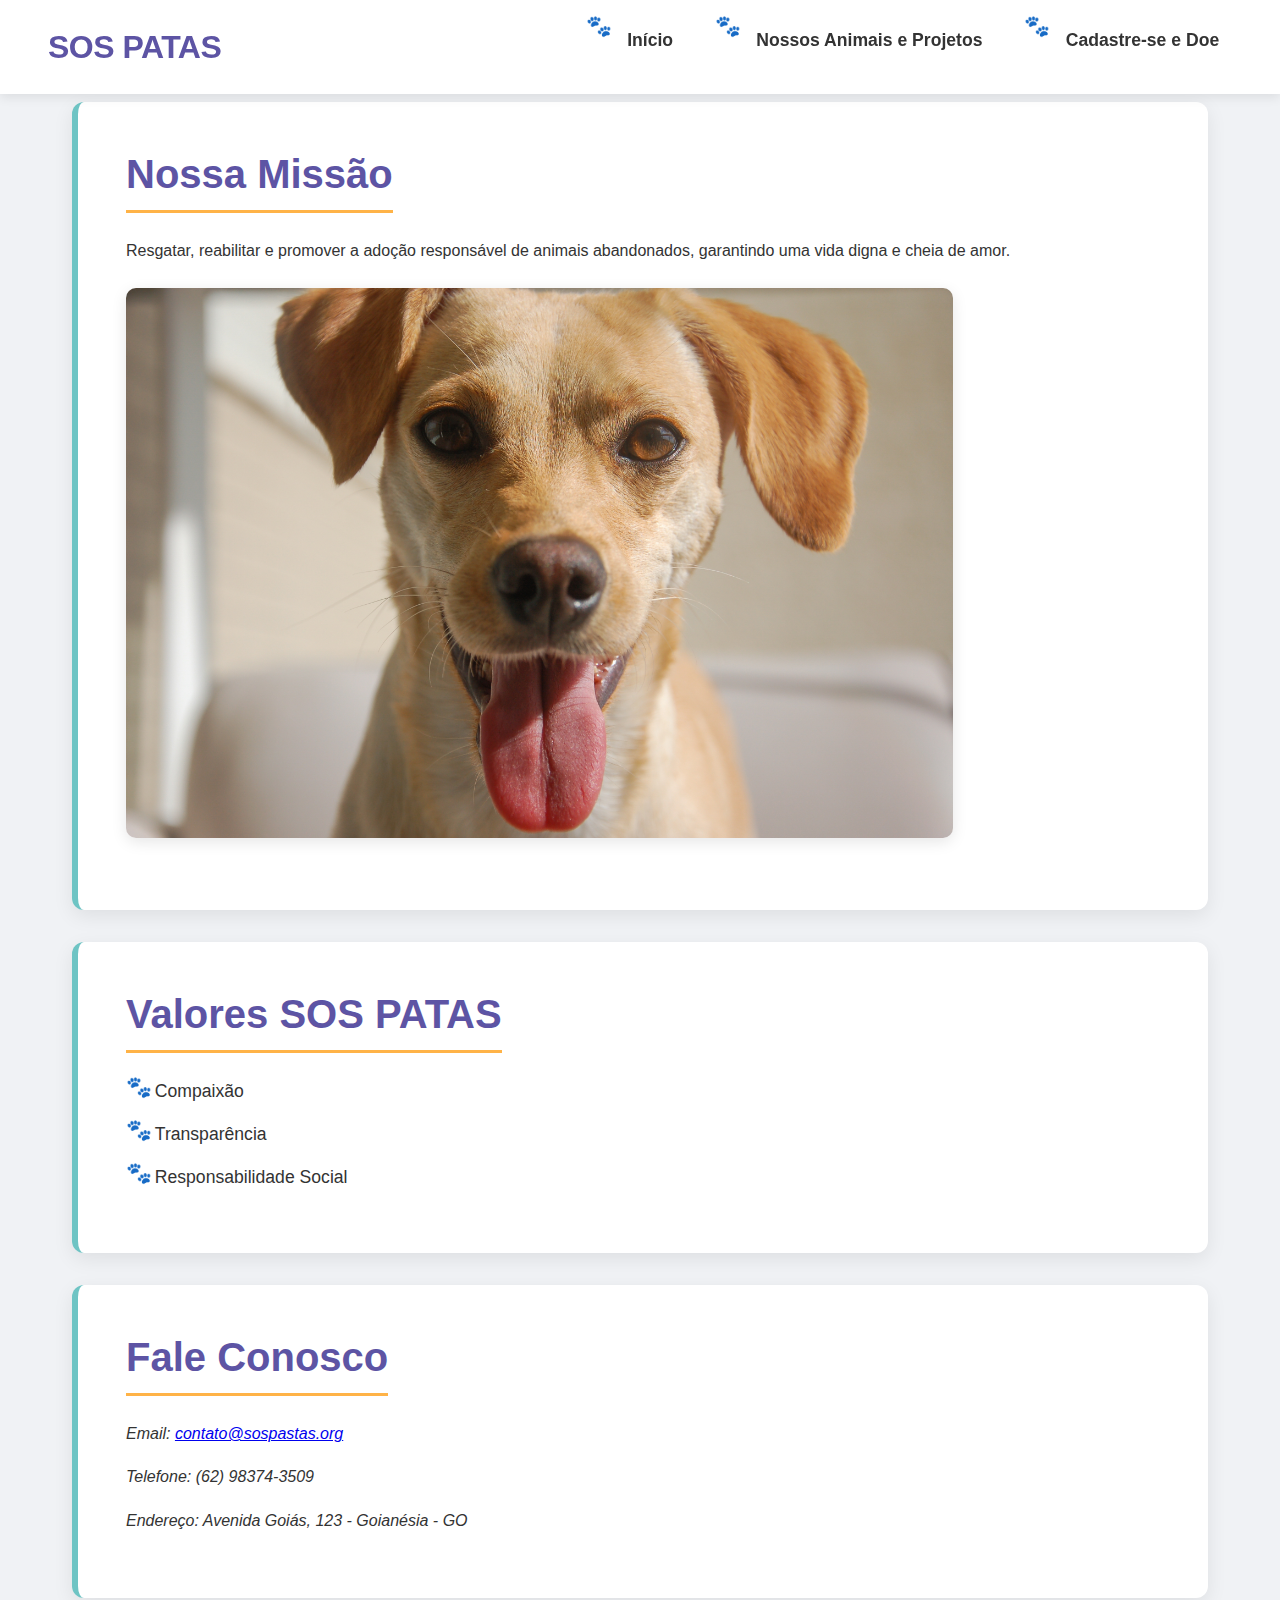
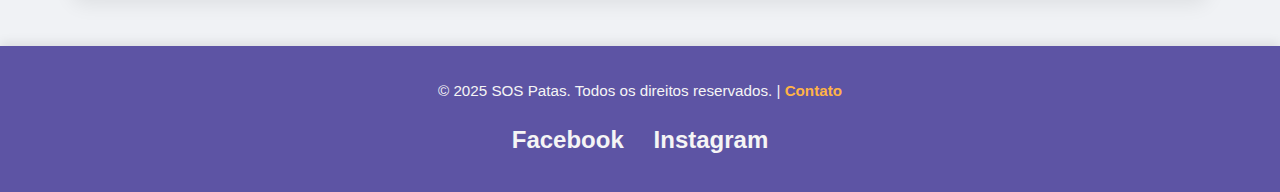
<file: index.html>
<!DOCTYPE html>
<html lang="pt-BR">
<head>
    <meta charset="UTF-8">
    <meta name="viewport" content="width=device-width, initial-scale=1.0">
    <title>SOS Patas - ONG de Resgate e Adoção de Animais</title>
    <meta name="description" content="SOS Patas: Conheça nossa missão de resgatar, cuidar e encontrar um lar para animais abandonados. Ajude com doações ou voluntariado.">
    <link rel="canonical" href="https://www.sospastas.org">

    <link rel="stylesheet" href="assets/css/style.css">
</head>
<body>
    <header>
        <h1>SOS PATAS</h1>
        <nav aria-label="Navegação principal">
            <ul>
                <li><a href="index.html">Início</a></li>
                <li><a href="projetos.html">Nossos Animais e Projetos</a></li>
                <li><a href="cadastro.html">Cadastre-se e Doe</a></li>
            </ul>
        </nav>
    </header>

    <main>
        <section id="missao">
            <h2>Nossa Missão</h2>
            <p>Resgatar, reabilitar e promover a adoção responsável de animais abandonados, garantindo uma vida digna e cheia de amor.</p>
            <img 
        src="assets/imagens/cachorro-feliz.jpg" 
        alt="Cachorro Vira-lata sorrindo em um gramado, simbolizando a alegria após o resgate."
        loading="lazy">
    
        </section>

        <section id="valores">
            <h2>Valores SOS PATAS</h2>
            <ul>
                <li>Compaixão</li>
                <li>Transparência</li>
                <li>Responsabilidade Social</li>
            </ul>
        </section>

        <section id="contato" class="area-contato">
            <h2>Fale Conosco</h2>
            <address>
                <p>Email: <a href="mailto:contato@sospastas.org">contato@sospastas.org</a></p>
                <p>Telefone: (62) 98374-3509</p>
                <p>Endereço: Avenida Goiás, 123 - Goianésia - GO</p>
            </address>
        </section>
    </main>

    <footer>
        <p>&copy; 2025 SOS Patas. Todos os direitos reservados. | <a href="#contato">Contato</a></p>
        <div>
            <a href="#" aria-label="Facebook da ONG">Facebook</a>
            <a href="#" aria-label="Instagram da ONG">Instagram</a>
        </div>
    </footer>

    <script src="assets/js/script.js"></script>
</body>
</html>
</file>
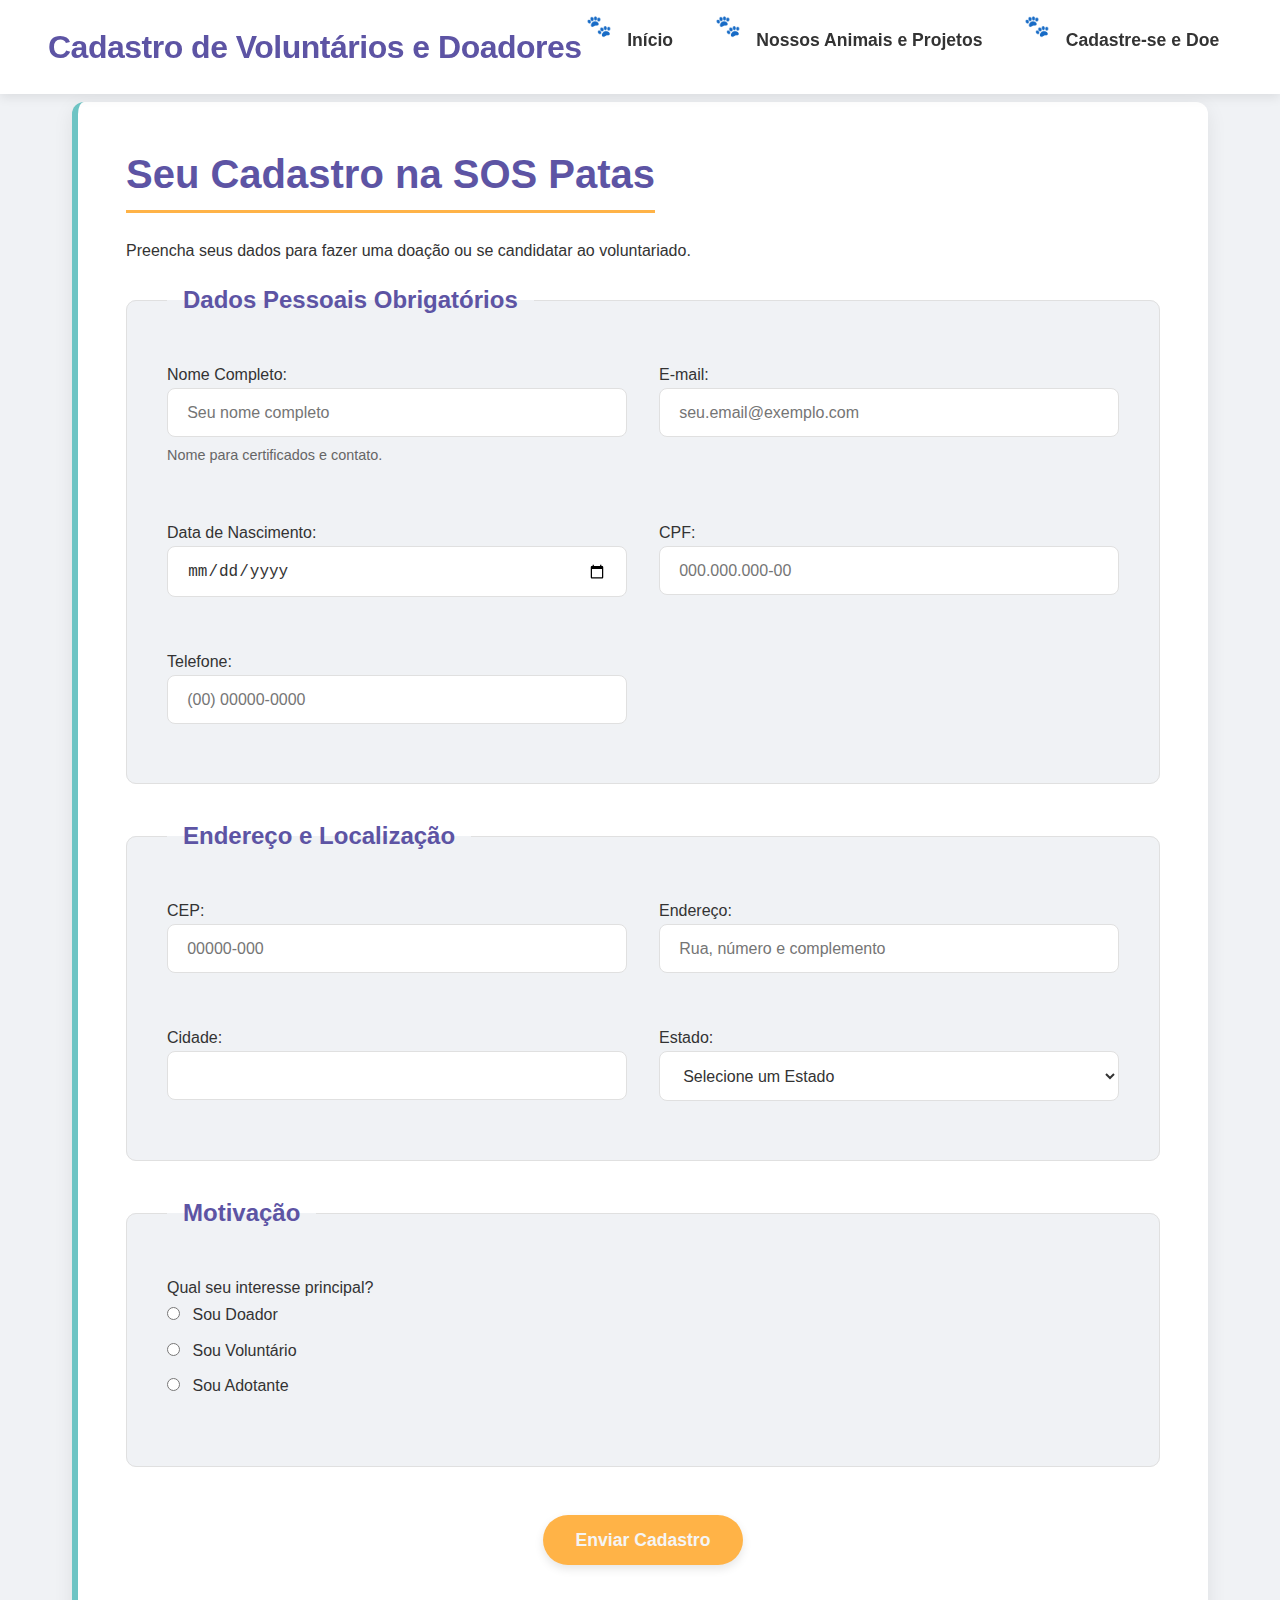
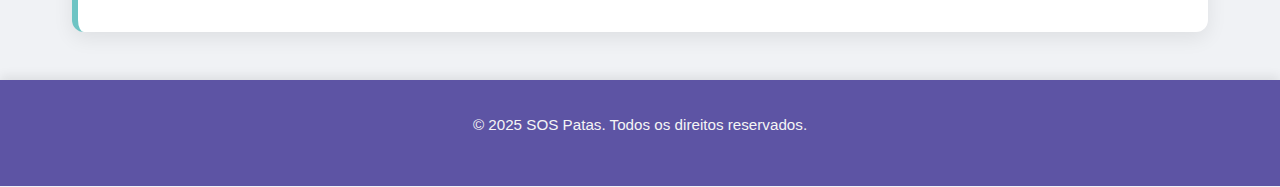
<file: cadastro.html>
<!DOCTYPE html>
<html lang="pt-BR">
<head>
    <meta charset="UTF-8">
    <meta name="viewport" content="width=device-width, initial-scale=1.0">
    <title>Cadastro - SOS Patas</title>
    <meta name="description" content="Faça seu cadastro para ser um voluntário, doador ou adotante na SOS Patas.">
    <link rel="stylesheet" href="assets/css/style.css">
</head>
<body>
    <header>
        <h1>Cadastro de Voluntários e Doadores</h1>
        <nav aria-label="Navegação principal">
            <ul>
                <li><a href="index.html">Início</a></li>
                <li><a href="projetos.html">Nossos Animais e Projetos</a></li>
                <li><a href="cadastro.html">Cadastre-se e Doe</a></li>
            </ul>
        </nav>
    </header>

    <main>
        <section id="form-cadastro">
            <h2>Seu Cadastro na SOS Patas</h2>
            <p>Preencha seus dados para fazer uma doação ou se candidatar ao voluntariado.</p>
            
            <form action="/submit-cadastro" method="POST">
                
                <fieldset>
                    <legend>Dados Pessoais Obrigatórios</legend>
                    
                    <div>
                        <label for="nome">Nome Completo:</label>
                        <input type="text" id="nome" name="nome" required 
                               aria-describedby="dica-nome" placeholder="Seu nome completo">
                        <small id="dica-nome">Nome para certificados e contato.</small>
                    </div>

                    <div>
                        <label for="email">E-mail:</label>
                        <input type="email" id="email" name="email" required placeholder="seu.email@exemplo.com">
                    </div>

                    <div>
                        <label for="dataNascimento">Data de Nascimento:</label>
                        <input type="date" id="dataNascimento" name="dataNascimento" required>
                    </div>

                    <div>
                        <label for="cpf">CPF:</label>
                        <input type="text" id="cpf" name="cpf" required placeholder="000.000.000-00" 
                               pattern="\d{3}\.\d{3}\.\d{3}-\d{2}" title="Formato: 000.000.000-00">
                        </div>
                    
                    <div>
                        <label for="telefone">Telefone:</label>
                        <input type="tel" id="telefone" name="telefone" required 
                               placeholder="(00) 00000-0000" pattern="\(\d{2}\) \d{4,5}-\d{4}" 
                               title="Formato: (00) 0000-0000 ou (00) 00000-0000">
                        </div>
                </fieldset>

                <fieldset>
                    <legend>Endereço e Localização</legend>
                    
                    <div>
                        <label for="cep">CEP:</label>
                        <input type="text" id="cep" name="cep" required placeholder="00000-000" 
                               pattern="\d{5}-\d{3}" title="Formato: 00000-000">
                        </div>
                    
                    <div>
                        <label for="endereco">Endereço:</label>
                        <input type="text" id="endereco" name="endereco" required placeholder="Rua, número e complemento">
                    </div>
                    
                    <div>
                        <label for="cidade">Cidade:</label>
                        <input type="text" id="cidade" name="cidade" required>
                    </div>

                    <div>
                        <label for="estado">Estado:</label>
                        <select id="estado" name="estado" required>
                            <option value="">Selecione um Estado</option>
                            <option value="AC">Acre</option>
                            <option value="GO">Goiás</option>
                            <option value="SP">São Paulo</option>
                        </select>
                    </div>
                </fieldset>
                
                <fieldset>
                    <legend>Motivação</legend>
                    <div>
                        <label>Qual seu interesse principal?</label>
                        <div>
                            <input type="radio" id="doador" name="interesse" value="doador" required>
                            <label for="doador">Sou Doador</label>
                        </div>
                        <div>
                            <input type="radio" id="voluntario" name="interesse" value="voluntario">
                            <label for="voluntario">Sou Voluntário</label>
                        </div>
                        <div>
                            <input type="radio" id="adotante" name="interesse" value="adotante">
                            <label for="adotante">Sou Adotante</label>
                        </div>
                    </div>
                </fieldset>

                <div>
                    <button type="submit" class="botao-principal">Enviar Cadastro</button>
                    </div>
            </form>
        </section>
    </main>

    <footer>
        <p>&copy; 2025 SOS Patas. Todos os direitos reservados.</p>
    </footer>

    <script src="assets/js/script.js"></script>
</body>
</html>
</file>
<file: assets/css/style.css>
/* ==========================================================================
   Base e Variáveis de Tema
   ========================================================================== */

/* Cores: Vibrantes, alegres, mas elegantes. Combinam com natureza e otimismo. */
:root {
    --primary-color: #5D54A4;    /* Roxo suave - Elegância e Confiança */
    --accent-color-1: #FFB347;   /* Laranja pêssego - Alegria e Aconchego */
    --accent-color-2: #6EC4C4;   /* Verde água - Frescor e Esperança */
    --text-dark: #333333;        /* Texto principal escuro */
    --text-light: #F5F5F5;       /* Texto claro */
    --background-light: #FFFFFF; /* Fundo principal claro */
    --background-soft: #F0F2F5;  /* Fundo secundário suave */
    --border-color: #E0E0E0;     /* Cor da borda suave */
    --shadow-light: rgba(0, 0, 0, 0.08); /* Sombra leve */
}

/* Fontes: Modernas e legíveis */
body {
    font-family: 'Poppins', sans-serif; /* Uma fonte elegante e moderna */
    line-height: 1.7; /* Melhorar legibilidade */
    background-color: var(--background-soft);
    color: var(--text-dark);
    margin: 0;
    padding-top: 70px; /* Espaço para o header fixo */
}

/* Importação da fonte Poppins do Google Fonts */
/* Se você ainda não importou no HTML, adicione esta linha no <head> de cada HTML:
   <link href="https://fonts.googleapis.com/css2?family=Poppins:wght@400;600;700&display=swap" rel="stylesheet">
*/

/* Reset básico */
* {
    margin: 0;
    padding: 0;
    box-sizing: border-box;
}

/* Requisitos de Acessibilidade */
a:focus, button:focus, input:focus, select:focus, textarea:focus {
    outline: 3px solid var(--accent-color-1);
    outline-offset: 2px;
    border-radius: 4px;
}

/* ==========================================================================
   Header - Navegação Superior
   ========================================================================== */
header {
    background-color: var(--background-light);
    padding: 1rem 1.5rem;
    box-shadow: 0 4px 10px var(--shadow-light);
    position: fixed;
    top: 0;
    width: 100%;
    z-index: 1000;
    display: flex;
    justify-content: space-between;
    align-items: center;
}

header h1 {
    font-size: 1.6rem;
    color: var(--primary-color);
    font-weight: 700;
    margin: 0;
    letter-spacing: -0.5px;
}

header h1 a { /* Para o caso de h1 ser um link para a home */
    text-decoration: none;
    color: inherit;
}

nav ul {
    list-style: none;
    display: flex;
    gap: 1.2rem;
}

nav a {
    text-decoration: none;
    color: var(--text-dark);
    padding: 0.6rem 0.8rem;
    display: block;
    font-weight: 600;
    transition: color 0.3s ease, background-color 0.3s ease, border-radius 0.3s ease;
    position: relative;
}

nav a::after { /* Linha embaixo do link ao passar o mouse */
    content: '';
    position: absolute;
    bottom: 0;
    left: 50%;
    width: 0;
    height: 3px;
    background-color: var(--accent-color-1);
    transition: all 0.3s ease;
    transform: translateX(-50%);
}

nav a:hover, nav a.active {
    color: var(--primary-color);
}

nav a:hover::after, nav a.active::after {
    width: 80%;
}


/* ==========================================================================
   Main Content - Conteúdo Principal
   ========================================================================== */
main {
    max-width: 1200px;
    margin: 2rem auto;
    padding: 0 1.5rem;
}

section {
    background-color: var(--background-light);
    padding: 2.5rem;
    margin-bottom: 2rem;
    border-radius: 12px;
    box-shadow: 0 6px 20px var(--shadow-light);
    border-left: 6px solid var(--accent-color-2); /* Linha lateral colorida */
    transition: transform 0.3s ease; /* Animação leve ao passar o mouse */
}

section:hover {
    transform: translateY(-5px); /* Efeito sutil ao passar o mouse */
}

h2 {
    font-size: 2.2rem;
    color: var(--primary-color);
    margin-bottom: 1.5rem;
    font-weight: 700;
    border-bottom: 3px solid var(--accent-color-1); /* Linha vibrante */
    padding-bottom: 0.75rem;
    display: inline-block; /* Para a linha vibrante ficar apenas no texto */
    line-height: 1.2;
}

h3 {
    font-size: 1.6rem;
    color: var(--primary-color);
    margin-bottom: 1rem;
    font-weight: 600;
}

p {
    margin-bottom: 1rem;
}

/* ==========================================================================
   Imagens
   ========================================================================== */
img {
    max-width: 80%; /* Garante que a imagem nunca seja maior que seu container */
    height: auto;    /* Mantém a proporção da imagem ao redimensionar */
    display: block;
    margin: 1.5rem 0;
    border-radius: 10px;
    box-shadow: 0 4px 15px rgba(0, 0, 0, 0.1);
}

/* ==========================================================================
   Listas (para Missão, Valores, etc.)
   ========================================================================== */
ul {
    list-style: none; /* Remove o marcador padrão */
    padding-left: 0;
}

ul li {
    position: relative;
    padding-left: 1.8rem;
    margin-bottom: 0.8rem;
    font-size: 1.1rem;
    color: var(--text-dark);
}

ul li::before { /* Marcador customizado (coração ou pata) */
    content: '🐾'; /* Ou '❤️' */
    position: absolute;
    left: 0;
    color: var(--accent-color-1);
    font-size: 1.3rem;
    line-height: 1;
}


/* ==========================================================================
   Cards de Projeto/Animal
   ========================================================================== */
.projeto-card {
    background-color: var(--background-soft);
    border-radius: 10px;
    padding: 1.5rem;
    margin-bottom: 1.5rem;
    box-shadow: 0 3px 10px rgba(0, 0, 0, 0.05);
    transition: transform 0.2s ease, box-shadow 0.2s ease;
    border: 1px solid var(--border-color);
}

.projeto-card:hover {
    transform: translateY(-3px);
    box-shadow: 0 8px 25px rgba(0, 0, 0, 0.1);
}

.projeto-card img {
    border-radius: 8px;
    margin-top: 0.8rem;
    margin-bottom: 1.2rem;
}

.projeto-card h3 {
    color: var(--primary-color);
    font-size: 1.4rem;
}


/* ==========================================================================
   Botões e Links de Ação
   ========================================================================== */
.botao-principal, .botao-secundario, button[type="submit"] {
    display: inline-block;
    padding: 0.9rem 2rem;
    border: none;
    border-radius: 30px; /* Botões mais arredondados */
    cursor: pointer;
    font-size: 1.1rem;
    font-weight: 600;
    text-align: center;
    text-decoration: none;
    transition: all 0.3s ease;
    margin-top: 1rem;
    width: 100%; /* Mobile full width */
    box-shadow: 0 4px 10px rgba(0, 0, 0, 0.1);
}

.botao-principal, button[type="submit"] {
    background-color: var(--accent-color-1); /* Cor de destaque */
    color: var(--text-light);
}

.botao-principal:hover, button[type="submit"]:hover {
    background-color: darken(var(--accent-color-1), 10%); /* Mais escuro no hover */
    transform: translateY(-2px);
    box-shadow: 0 6px 15px rgba(0, 0, 0, 0.15);
}

.botao-secundario {
    background-color: var(--accent-color-2); /* Outra cor de destaque */
    color: var(--text-light);
    border: 2px solid var(--accent-color-2);
}

.botao-secundario:hover {
    background-color: darken(var(--accent-color-2), 10%);
    transform: translateY(-2px);
    box-shadow: 0 6px 15px rgba(0, 0, 0, 0.15);
}


/* ==========================================================================
   Formulários
   ========================================================================== */
fieldset {
    border: 1px solid var(--border-color);
    padding: 1.8rem;
    margin-bottom: 2rem;
    border-radius: 10px;
    background-color: var(--background-soft);
}

legend {
    font-weight: 700;
    color: var(--primary-color);
    padding: 0 1rem;
    font-size: 1.3rem;
}

form div {
    margin-bottom: 1.2rem;
}

label {
    display: block;
    margin-bottom: 0.5rem;
    font-weight: 600;
    color: var(--primary-color); /* Label com a cor principal */
}

input[type="text"],
input[type="email"],
input[type="date"],
input[type="tel"],
select,
textarea {
    width: 100%;
    padding: 0.9rem 1.2rem;
    border: 1px solid var(--border-color);
    border-radius: 8px;
    font-size: 1rem;
    color: var(--text-dark);
    background-color: var(--background-light);
    transition: border-color 0.3s ease, box-shadow 0.3s ease;
}

input[type="text"]:focus,
input[type="email"]:focus,
input[type="date"]:focus,
input[type="tel"]:focus,
select:focus,
textarea:focus {
    border-color: var(--accent-color-1);
    box-shadow: 0 0 0 3px rgba(var(--accent-color-1-rgb), 0.2);
}

small {
    display: block;
    margin-top: 0.4rem;
    color: #666;
    font-size: 0.9rem;
}

/* Estilo para radio buttons */
input[type="radio"] {
    margin-right: 0.5rem;
}
form div label { /* Ajusta o label para radio buttons */
    display: inline-block;
    margin-bottom: 0;
    font-weight: 400;
    color: var(--text-dark);
}
/* Agrupamento de radio buttons */
form div > div {
    margin-bottom: 0.5rem;
}

/* ==========================================================================
   Footer
   ========================================================================== */
footer {
    text-align: center;
    padding: 2rem 1rem;
    background-color: var(--primary-color);
    color: var(--text-light);
    margin-top: 3rem;
    font-size: 0.95rem;
    box-shadow: 0 -4px 10px var(--shadow-light);
}

footer a {
    color: var(--accent-color-1);
    text-decoration: none;
    font-weight: 600;
}

footer a:hover {
    text-decoration: underline;
}

footer div a { /* Ícones sociais */
    margin: 0 0.8rem;
    font-size: 1.5rem;
    color: var(--text-light);
    transition: color 0.3s ease;
}

footer div a:hover {
    color: var(--accent-color-1);
}


/* ==========================================================================
   Media Queries - Responsividade para Tablets e Desktops
   ========================================================================== */
@media (min-width: 768px) {
    header {
        padding: 1rem 3rem;
    }

    header h1 {
        font-size: 2rem;
    }

    nav ul {
        gap: 1.8rem;
    }

    main {
        padding: 0 2rem;
    }

    section {
        padding: 3rem;
    }

    h2 {
        font-size: 2.5rem;
    }

    /* Layout de 2 colunas para cards de projeto */
    #projetos-atuais {
        display: grid;
        grid-template-columns: repeat(auto-fit, minmax(300px, 1fr));
        gap: 2rem;
    }
    
    .projeto-card {
        margin-bottom: 0; /* Remove margem extra em grid */
    }

    /* Layout de colunas para o formulário no desktop */
    #form-cadastro fieldset {
        display: grid;
        grid-template-columns: repeat(2, 1fr);
        gap: 2rem;
        padding: 2.5rem;
    }

    #form-cadastro fieldset legend {
        grid-column: 1 / -1; /* Título da fieldset ocupa todas as colunas */
        font-size: 1.5rem;
    }
    
    /* Endereço e Cidade/Estado podem ocupar mais espaço */
    #form-cadastro #endereco,
    #form-cadastro div:has(#cidade),
    #form-cadastro div:has(#estado) {
        grid-column: span 1; /* Permite que cidade e estado fiquem lado a lado */
    }
    #form-cadastro #endereco {
         grid-column: 1 / -1; /* Endereço ocupa a largura total */
    }
    
    /* Botões ocupam menos largura */
    .botao-principal, .botao-secundario, button[type="submit"] {
        width: auto;
        min-width: 200px;
        align-self: start; /* Alinha o botão ao topo na célula do grid */
    }
    
    /* Opcional: Alinhar o botão no grid */
    #form-cadastro form > div:last-of-type {
        grid-column: 1 / -1;
        display: flex;
        justify-content: center;
        margin-top: 1.5rem;
    }
}



@function darken($color, $percentage) {
  @return mix(black, $color, $percentage);
}
</file>
